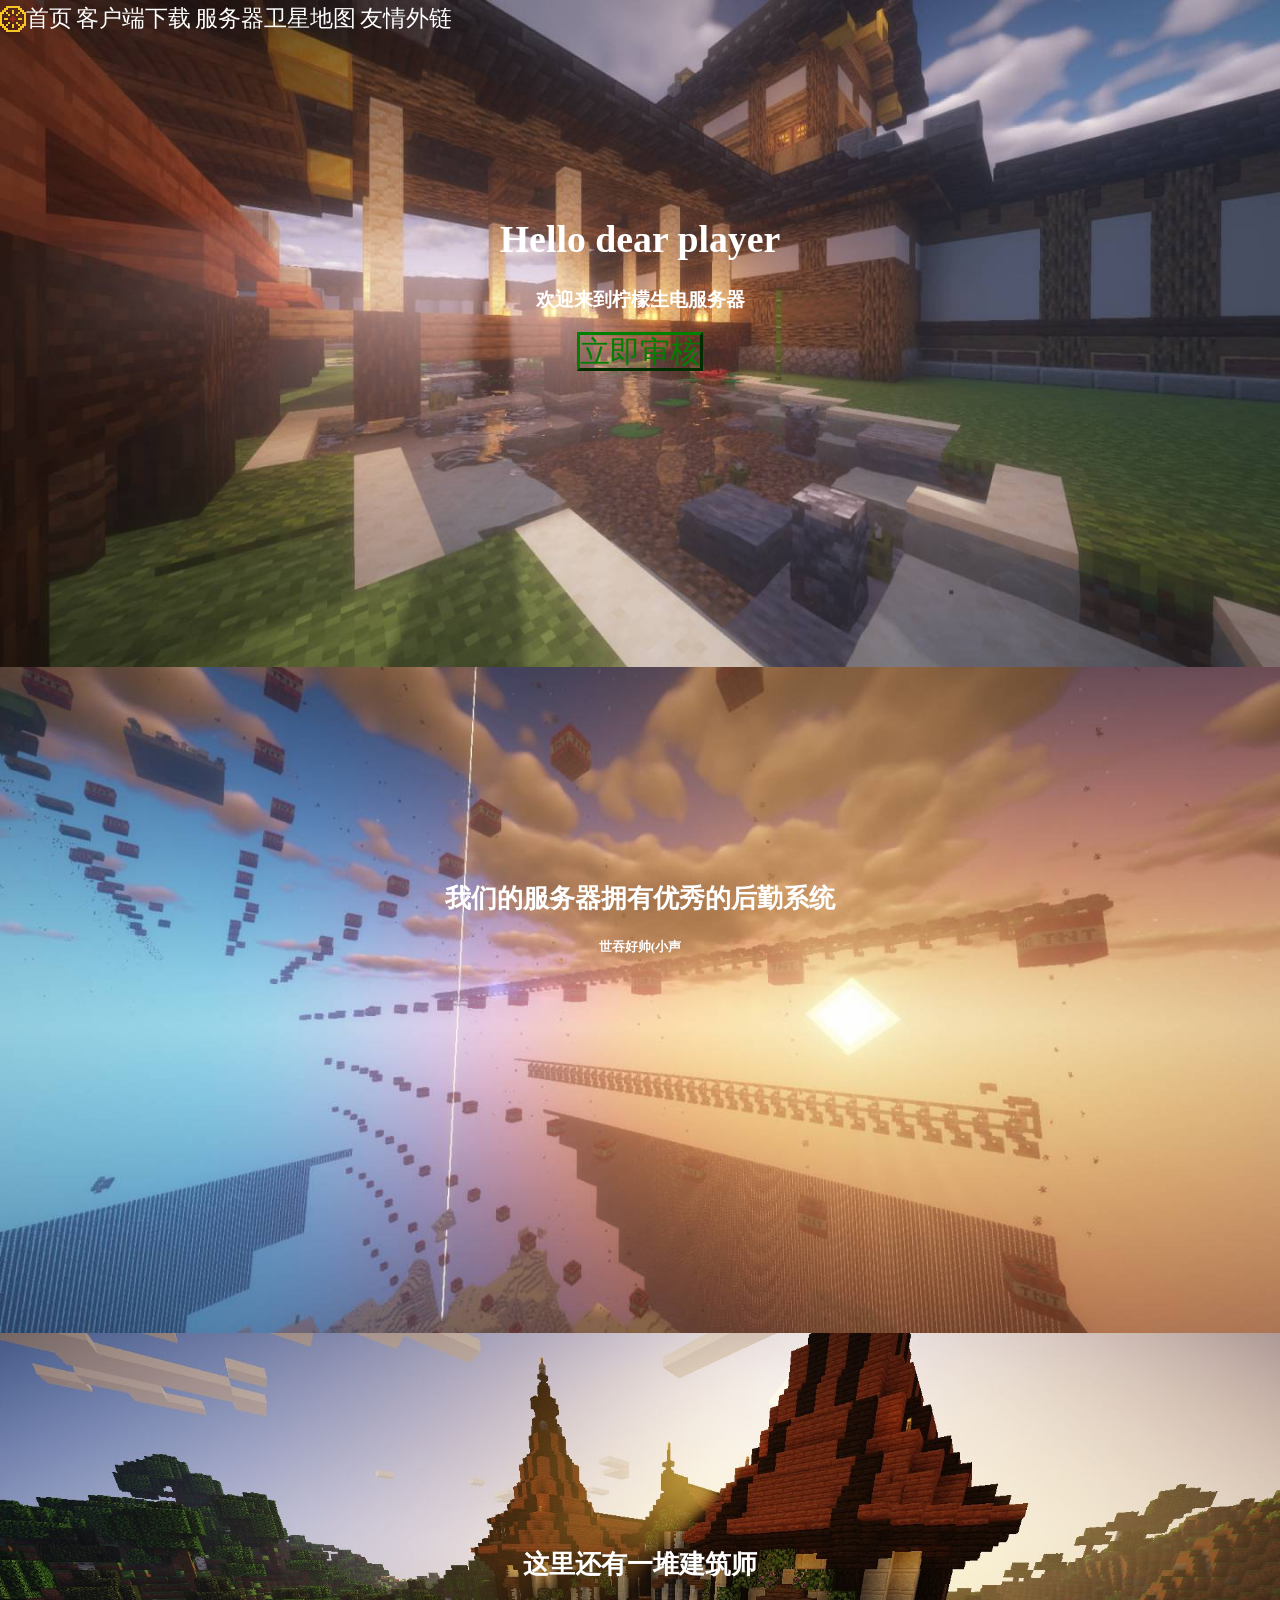
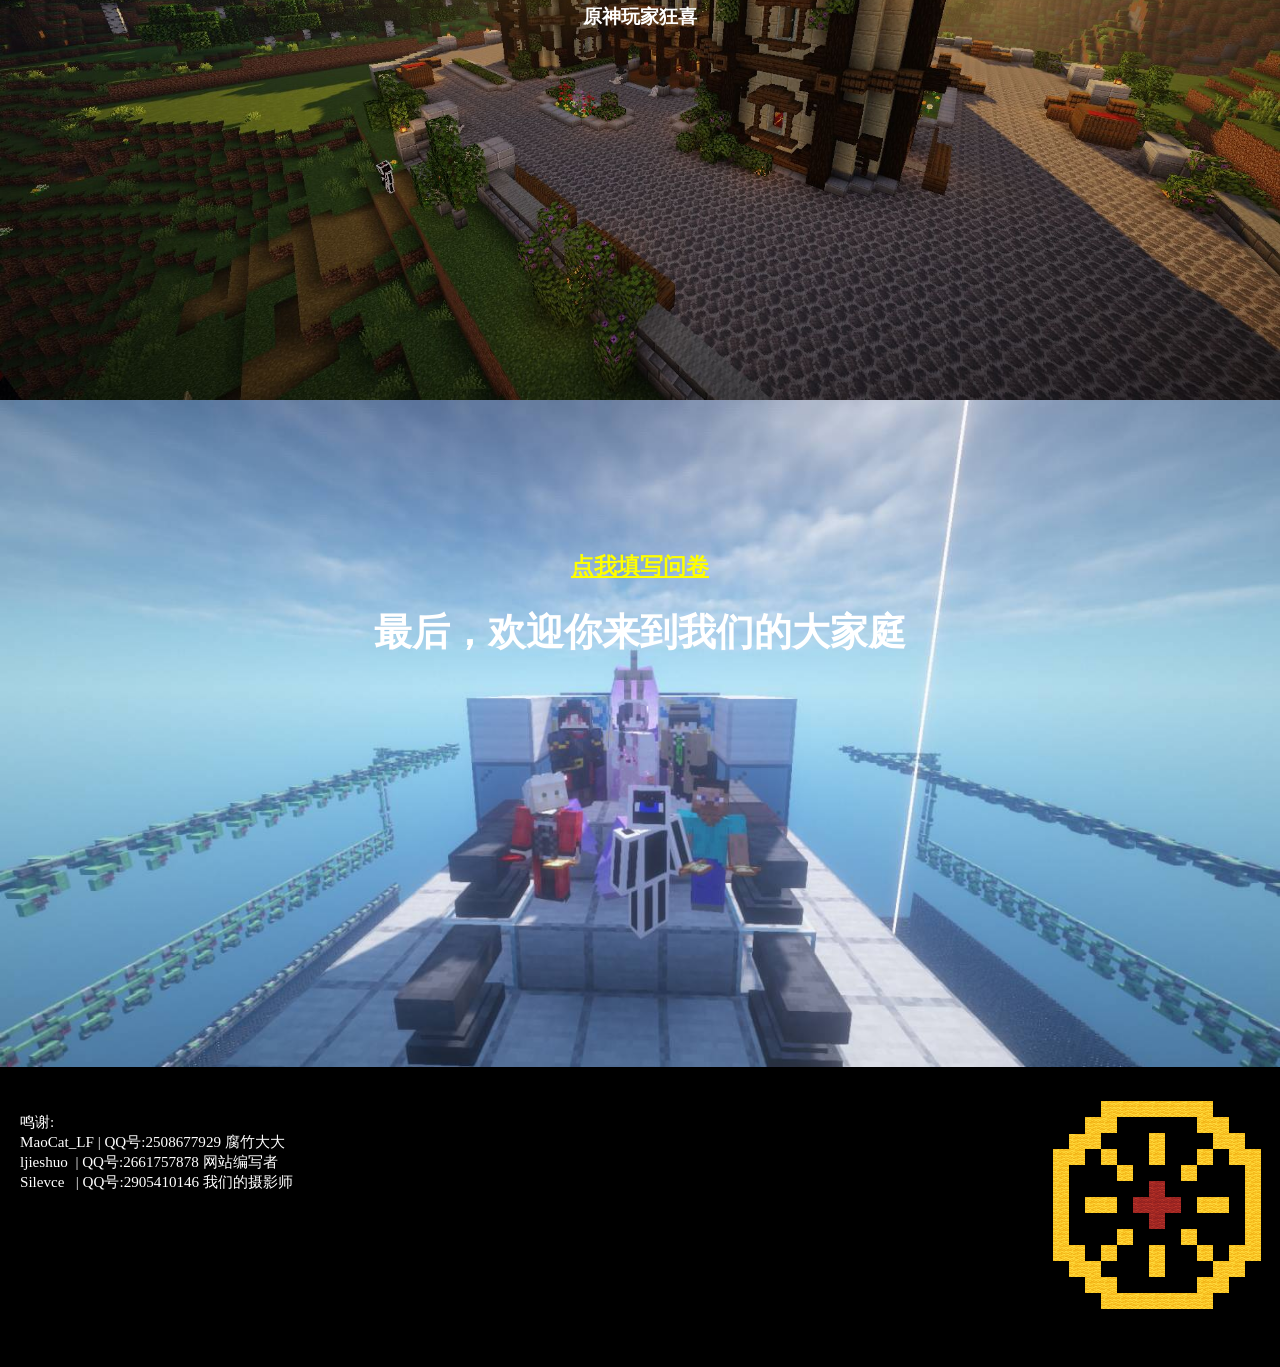
<file: bate/html/index.html>
<!DOCTYPE html>
<html style="margin:0px;">


<head>
	<meta charset="utf-8" />
	<title>柠檬服务器</title>
	<link rel="shortcut icon" href="logo.ico"/>
	<link rel="icon" href="logo.ico" type="image/x-icon" />
	<style type="text/css">
		@keyframes fadeInAnimation {
			0% {
				opacity: 0;
				/*设置不透明度*/
			}

			100% {
				opacity: 1;
			}
		}

		.IMG {
			width: 100%;
			position: relative;
			vertical-align: top;
		}

		.qr {
			position: absolute;
			top: 34px;
			right: 19px
		}

		#text1 {
			width: 100%;
			z-index: 1;
			text-align: center;
			color: white;
			padding: 15% 0;
		}

		#text2 {
			width: 100%;
			position: absolute;
			z-index: 1;
			text-align: center;
			color: white;
			padding: 15% 0;
		}

		#text3 {
			width: 100%;
			position: absolute;
			z-index: 1;
			text-align: center;
			color: white;
			padding: 15% 0;
		}

		#text4 {
			width: 100%;
			position: absolute;
			z-index: 1;
			text-align: center;
			color: white;
			padding: 10% 0;
		}

		h1 {
			font-size: 1cm;
		}

		h2 {
			font-size: 7mm;
		}

		h3 {
			font-size: 5mm;
		}

		p {
			font-size: 4mm;
		}

		a {
			color: white;
			font-size: 6mm
		}

		.topline {
			text-decoration: none;
			position: relative;
		}
	</style>
</head>

<body style="margin:0px;width: 100%;height:100%">
	<div style="position: absolute;z-index: 2;">
		<a class="topline" href="index.heml"><img alt="logo" src="logo.png"
				style="width: 7mm;height: 7mm;position:relative;top:1.5mm" />首页</a>
		<a class="topline" href="">客户端下载</a>
		<a class="topline" href="">服务器卫星地图</a>
		<a class="topline" href="">友情外链</a>
	</div>
	<div id="backround_image" style="top:0">
		<div style="position: absolute;z-index: 1;width: 100%;height: 100%;">
			<div id="text1">
				<h1 style="animation: fadeInAnimation ease 1s; 
				animation-delay:0s;
				opacity: 0;
				animation-iteration-count: 1;
				animation-fill-mode: forwards;">Hello dear player</h1>
				<h3 style="animation: fadeInAnimation ease 1s; 
			   animation-delay:0.5s;
			   opacity: 0;
			   animation-iteration-count: 1;
			   animation-fill-mode: forwards;">欢迎来到柠檬生电服务器</h3>
			   <a style="animation: fadeInAnimation ease 1s; 
			   animation-delay:0.6s;
			   opacity: 0;
			   animation-iteration-count: 1;
			   animation-fill-mode: forwards;font-size: 30px;color:green;border-style: outset;text-decoration: none;border-color: green;" href="https://www.wjx.cn/vm/QD8YmvB.aspx">立即审核</a>
			</div>
		</div>
		<img src="1.jpg" class="IMG" />
		<div id="text2">
			<h2 style="animation: fadeInAnimation ease 1s; 
			animation-delay:1.5s;
			opacity: 0;
			animation-iteration-count: 1;
			animation-fill-mode: forwards;">我们的服务器拥有优秀的后勤系统</h2>
			<h5 style="animation: fadeInAnimation ease 1s; 
			animation-delay:2s;
			opacity: 0;
			animation-iteration-count: 1;
			animation-fill-mode: forwards;">世吞好帅(小声</h5>
		</div>
		<img src="12.jpg" class="IMG" />
		<div id="text3">
			<h2 style="animation: fadeInAnimation ease 1s; 
			animation-delay:3s;
			opacity: 0;
			animation-iteration-count: 1;
			animation-fill-mode: forwards;">这里还有一堆建筑师</h2>
			<h3 style="animation: fadeInAnimation ease 1s; 
			animation-delay:3.5s;
			opacity: 0;
			animation-iteration-count: 1;
			animation-fill-mode: forwards;">原神玩家狂喜</h3>
		</div>
		<img src="8.jpg" class="IMG" />
		<div id="text4">
			<h2 style="animation: fadeInAnimation ease 1s; 
			animation-delay:4s;
			opacity: 0;
			animation-iteration-count: 1;
			animation-fill-mode: forwards;"><a href="https://www.wjx.cn/vm/QD8YmvB.aspx" style="color:yellow;">点我填写问卷</a></h2>
			<h1 style="animation: fadeInAnimation ease 1s; 
			animation-delay:4.1s;
			opacity: 0;
			animation-iteration-count: 1;
			animation-fill-mode: forwards;">最后，欢迎你来到我们的大家庭</h1>
		</div>
		<img src="16.jpg" class="IMG" />
	</div>
	<div>
		<!-- 这里放剩下的图，轮播-->
	</div>
	<div id="end" style="background-color: black; position: relative;height:300px">
		<img src="logo.png" class="qr" />
		<p style="position: absolute;color:white;top:30px;left:20px">鸣谢:<br>MaoCat_LF&nbsp;| QQ号:2508677929
			腐竹大大<br>ljieshuo&nbsp;&nbsp;| QQ号:2661757878 网站编写者<br>Silevce&nbsp;&nbsp; | QQ号:2905410146 我们的摄影师</p>
	</div>
</body>

</html>
</file>
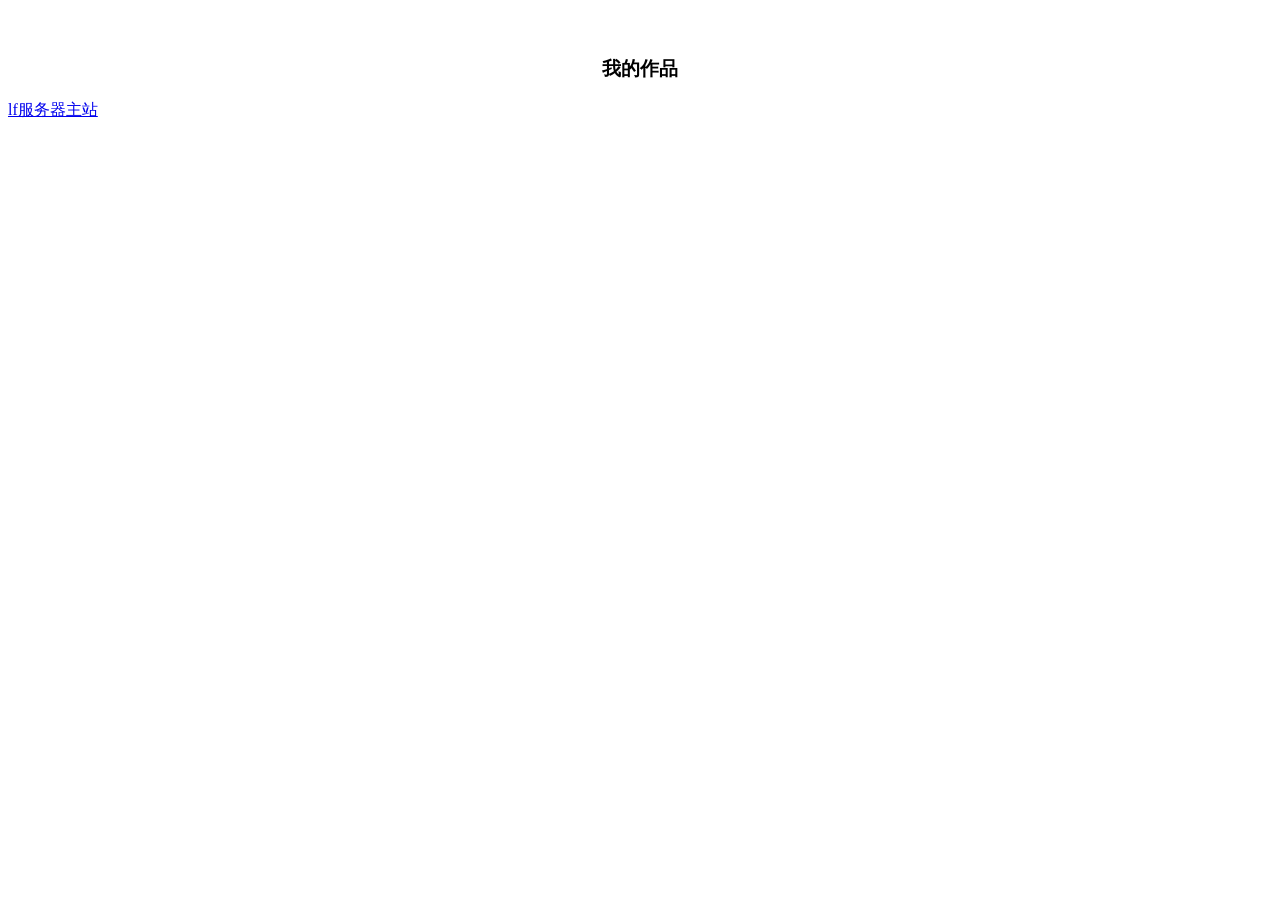
<file: bate/html/blog/index.html>
<!DOCTYPE html>
<html>


<head>
	<meta charset="utf-8" />
	<title>ljieshuo的个人主页</title>
</head>

<body>
    <!--头-->
    <div id="head" style="opacity: 50; color:white; width: max-content;">
        <p style="text-align: left;">Ljieshuo的个人主页</p>
    </div>
    <!--作品-->
    <div id="zp">
        <h3 style="text-align: center;">我的作品</h3>
        <a href="http://www.lemonfate.cn">lf服务器主站</a>
    </div>
</body>

</html>
</file>
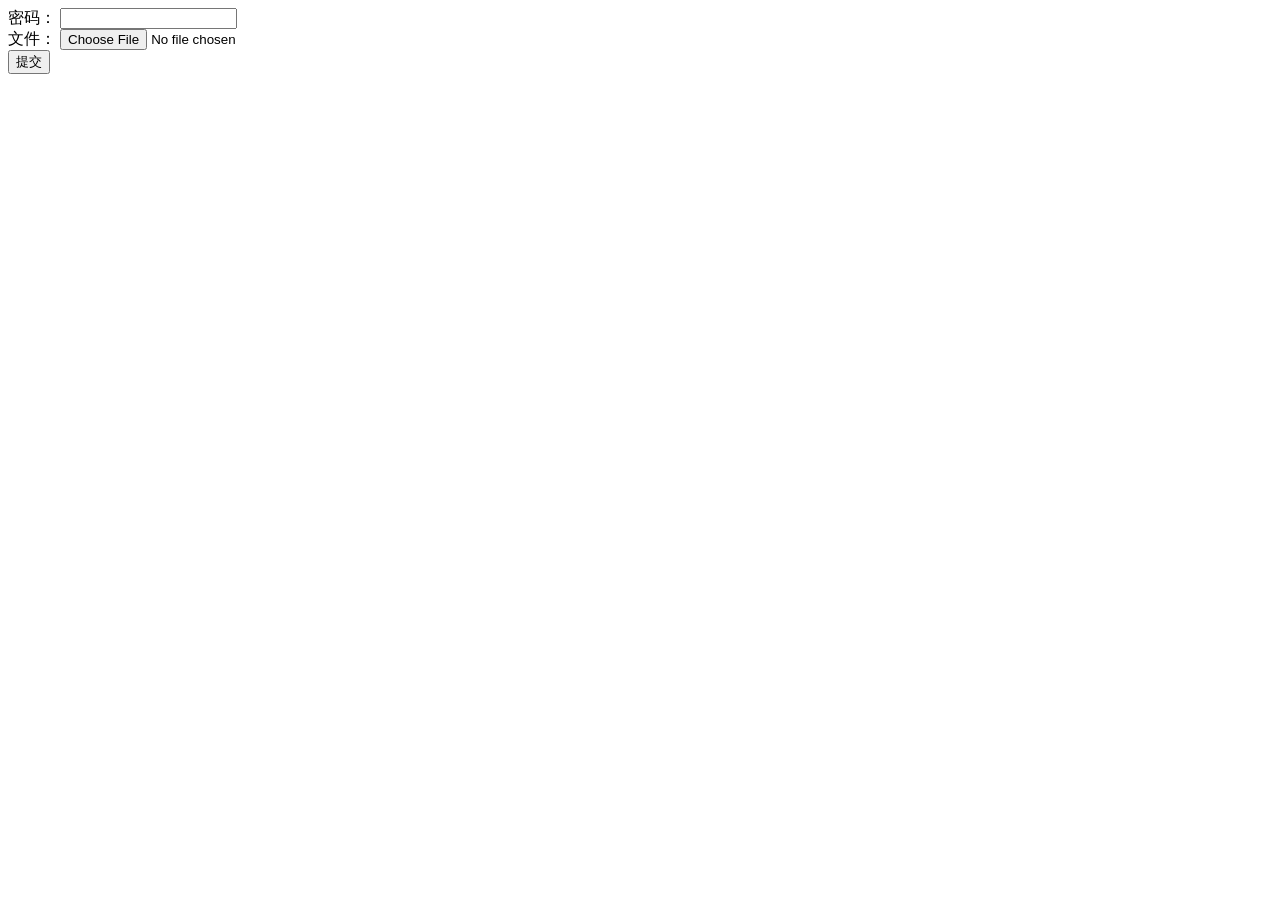
<file: bate/html/upload.html>
<html>
<head>
<meta charset="utf-8">
<title>上传文件</title>
</head>
<body>

<form action="upload.php" method="post" enctype="multipart/form-data">
    <label for="password">密码：</label>
    <input type="text" id="password" name="password"><label></label>
    <br/>
    <label for="file">文件：</label>
    <input type="file" name="file" id="file"><br>
    <input type="submit" name="submit" value="提交">
</form>

</body>
</html>
</file>
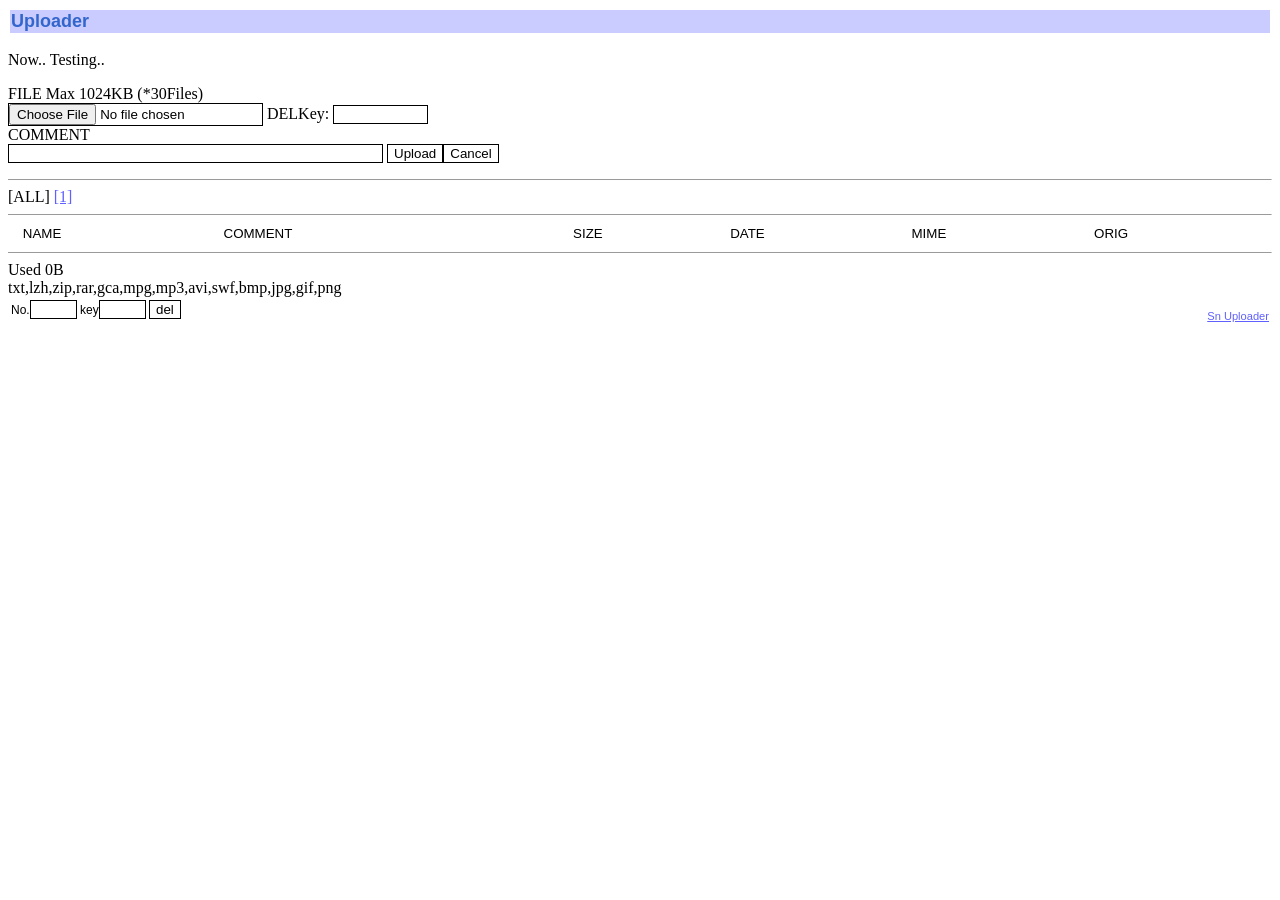
<file: bate/html/uploader/all.html>
<!DOCTYPE HTML PUBLIC "-//W3C//DTD HTML 4.01 Transitional//EN">
<html lang="ja">
<HEAD>
<META name="robots" content="noindex,nofollow">
<META name="ROBOTS" content="NOINDEX,NOFOLLOW">
<META http-equiv="Content-type" content="text/html; charset=Shift_JIS">
<META http-equiv="Pragma" content="no-cache">
<META http-equiv="Cache-Control" content="no-cache">
<META http-equiv="Expires" content="0">
<TITLE>Uploader</TITLE>
<META http-equiv="Content-Script-Type" content="text/javascript">
<script type="text/javascript">
<!--
function getCookie(obj,cookiename){
	var i,str; c = new Array(); p = new Array("",""); str = document.cookie;c = str.split(";");
	for (i = 0; i < c.length; i++) { if (c[i].indexOf(cookiename+"=") >= 0) { p = (c[i].substr(c[i].indexOf("=")+1)).split("<>"); break; }}
	if(cookiename == "SN_UPLOAD"){ obj.pass.value =  unescape(p[0]); }
	else if(cookiename == "SN_DEL"){ obj.delpass.value =  unescape(p[0]);}
	return true;
}
function delnoin(no){
	document.Del.delno.value = no;
	document.Del.del.focus();
}
//-->
</script>
<META http-equiv="Content-Style-Type" content="text/css">
<STYLE type="text/css"><!--
input,td{ font-size: 10pt;font-family:Chicago,Verdana,Arial,sans-serif,"�l�r �o�S�V�b�N"; }
a:hover { background-color:#EECCCC; }
input,textarea{	border-top : 1px solid ; border-bottom : 1px solid ; border-left : 1px solid ; border-right : 1px solid ;font-size:10pt;background-color:#FFFFFF; }
-->
</STYLE>
</HEAD>
<body bgcolor="#ffffff" text="#000000" LINK="#6060FF" VLINK="#6060FF" ALINK="#6060FF" onload="getCookie(document.Form,'SN_UPLOAD');getCookie(document.Del,'SN_DEL');">
<table summary="title" width="100%"><tr><td bgcolor="#caccff"><strong><font size="4" color="#3366cc">Uploader</font></strong></td></tr></table>
<p>
Now.. Testing..
</p>
<FORM METHOD="POST" ENCTYPE="multipart/form-data" ACTION="./upload.cgi" name="Form">FILE Max 1024KB (*30Files)<br><INPUT TYPE=file  SIZE="40" NAME="upfile">
DELKey: <INPUT TYPE=password SIZE="10" NAME="pass" maxlength="8"><br>
COMMENT<br>
<INPUT TYPE=text SIZE="45" NAME="comment">
<INPUT TYPE=hidden NAME="jcode" VALUE="����">
<INPUT TYPE=submit VALUE="Upload"><INPUT TYPE=reset VALUE="Cancel"><br>
</FORM><hr size=1>[ALL] <a href="./upload.html?1686669772">[1]</a> <table summary="upinfo" width="100%">
<tr><td></td><td>NAME</td><td>COMMENT</td><td>SIZE</td><td>DATE</td><td>MIME</td><td>ORIG</td></tr>
<hr size=1></table><HR size=1>Used 0B
<br>txt,lzh,zip,rar,gca,mpg,mp3,avi,swf,bmp,jpg,gif,png
<table summary="footer" width="100%"><tr><td><div align=left><FORM METHOD=POST ACTION="./upload.cgi" name="Del"><span style='font-size:9pt'><input type=hidden name=mode value=delete>No.<input type=text size=4 name=delno> key<input type=password size=4 name=delpass> <input type=submit value="del" name=del></span></form></div>
</td><td><div align=right><!-- 21:08 2005/10/10d --><a href="http://sugachan.dip.jp/download/" target="_blank"><small>Sn Uploader</small></a></div></td></tr></table>
</body>
</html>
</file>
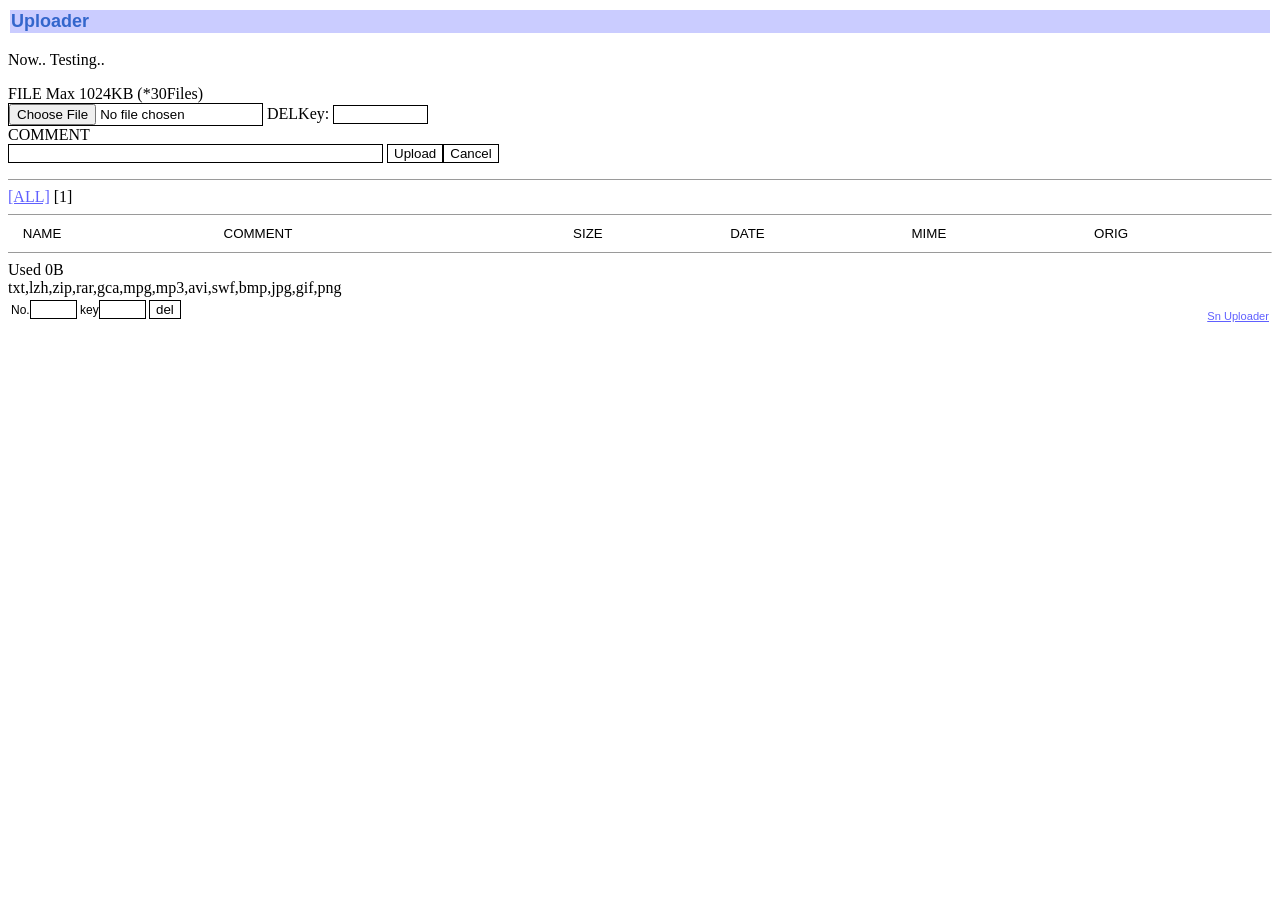
<file: bate/html/uploader/upload.html>
<!DOCTYPE HTML PUBLIC "-//W3C//DTD HTML 4.01 Transitional//EN">
<html lang="ja">
<HEAD>
<META name="robots" content="noindex,nofollow">
<META name="ROBOTS" content="NOINDEX,NOFOLLOW">
<META http-equiv="Content-type" content="text/html; charset=Shift_JIS">
<META http-equiv="Pragma" content="no-cache">
<META http-equiv="Cache-Control" content="no-cache">
<META http-equiv="Expires" content="0">
<TITLE>Uploader</TITLE>
<META http-equiv="Content-Script-Type" content="text/javascript">
<script type="text/javascript">
<!--
function getCookie(obj,cookiename){
	var i,str; c = new Array(); p = new Array("",""); str = document.cookie;c = str.split(";");
	for (i = 0; i < c.length; i++) { if (c[i].indexOf(cookiename+"=") >= 0) { p = (c[i].substr(c[i].indexOf("=")+1)).split("<>"); break; }}
	if(cookiename == "SN_UPLOAD"){ obj.pass.value =  unescape(p[0]); }
	else if(cookiename == "SN_DEL"){ obj.delpass.value =  unescape(p[0]);}
	return true;
}
function delnoin(no){
	document.Del.delno.value = no;
	document.Del.del.focus();
}
//-->
</script>
<META http-equiv="Content-Style-Type" content="text/css">
<STYLE type="text/css"><!--
input,td{ font-size: 10pt;font-family:Chicago,Verdana,Arial,sans-serif,"�l�r �o�S�V�b�N"; }
a:hover { background-color:#EECCCC; }
input,textarea{	border-top : 1px solid ; border-bottom : 1px solid ; border-left : 1px solid ; border-right : 1px solid ;font-size:10pt;background-color:#FFFFFF; }
-->
</STYLE>
</HEAD>
<body bgcolor="#ffffff" text="#000000" LINK="#6060FF" VLINK="#6060FF" ALINK="#6060FF" onload="getCookie(document.Form,'SN_UPLOAD');getCookie(document.Del,'SN_DEL');">
<table summary="title" width="100%"><tr><td bgcolor="#caccff"><strong><font size="4" color="#3366cc">Uploader</font></strong></td></tr></table>
<p>
Now.. Testing..
</p>
<FORM METHOD="POST" ENCTYPE="multipart/form-data" ACTION="./upload.cgi" name="Form">FILE Max 1024KB (*30Files)<br><INPUT TYPE=file  SIZE="40" NAME="upfile">
DELKey: <INPUT TYPE=password SIZE="10" NAME="pass" maxlength="8"><br>
COMMENT<br>
<INPUT TYPE=text SIZE="45" NAME="comment">
<INPUT TYPE=hidden NAME="jcode" VALUE="����">
<INPUT TYPE=submit VALUE="Upload"><INPUT TYPE=reset VALUE="Cancel"><br>
</FORM><hr size=1><a href="./all.html?1686669772">[ALL]</a> [1] <table summary="upinfo" width="100%">
<tr><td></td><td>NAME</td><td>COMMENT</td><td>SIZE</td><td>DATE</td><td>MIME</td><td>ORIG</td></tr>
<hr size=1></table><HR size=1>Used 0B
<br>txt,lzh,zip,rar,gca,mpg,mp3,avi,swf,bmp,jpg,gif,png
<table summary="footer" width="100%"><tr><td><div align=left><FORM METHOD=POST ACTION="./upload.cgi" name="Del"><span style='font-size:9pt'><input type=hidden name=mode value=delete>No.<input type=text size=4 name=delno> key<input type=password size=4 name=delpass> <input type=submit value="del" name=del></span></form></div>
</td><td><div align=right><!-- 21:08 2005/10/10d --><a href="http://sugachan.dip.jp/download/" target="_blank"><small>Sn Uploader</small></a></div></td></tr></table>
</body>
</html>
</file>
